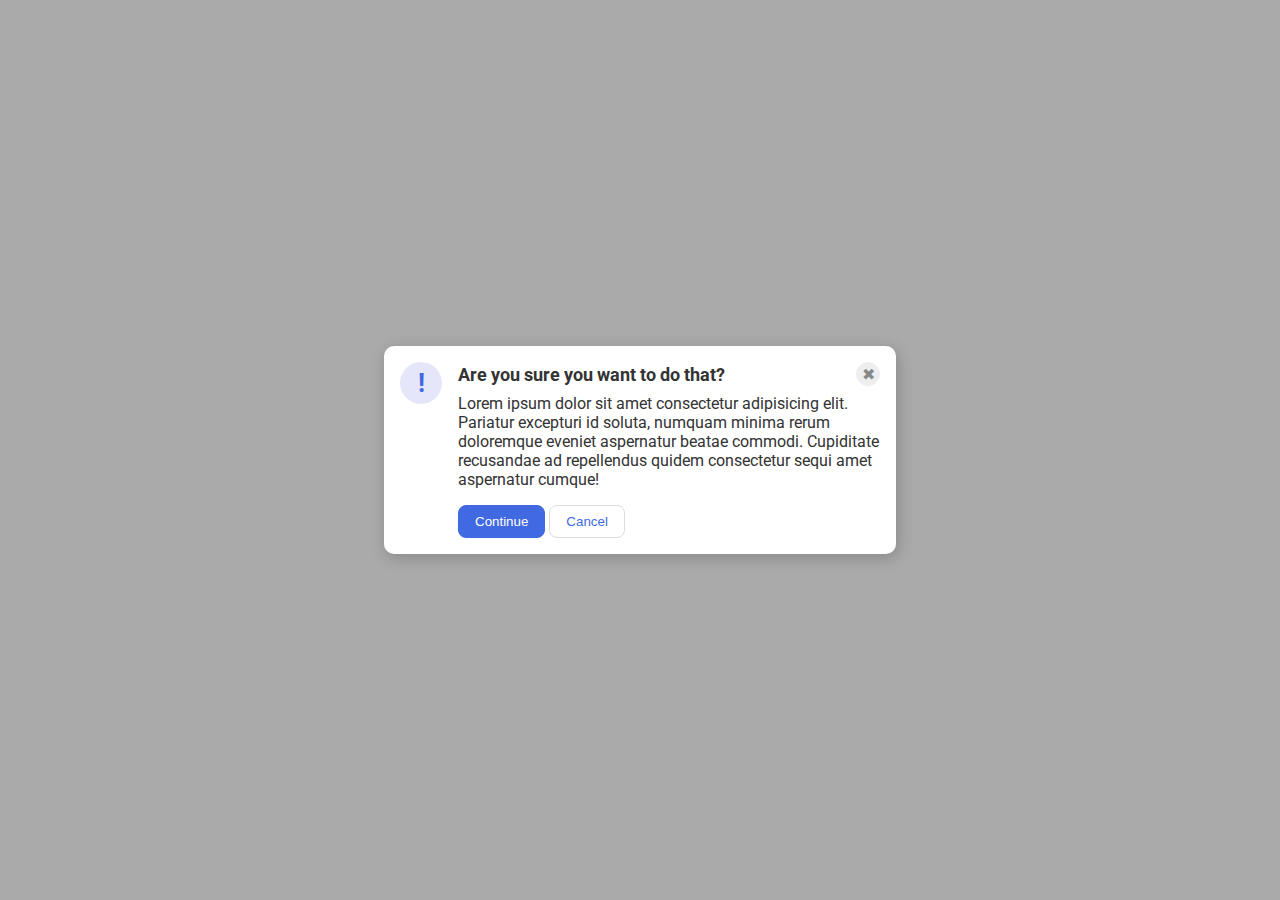
<file: flex/05-flex-modal/index.html>
<!DOCTYPE html>
<html lang="en">
  <head>
    <meta charset="UTF-8" />
    <meta http-equiv="X-UA-Compatible" content="IE=edge" />
    <meta name="viewport" content="width=device-width, initial-scale=1.0" />
    <link rel="stylesheet" href="style.css" />
    <title>Modal</title>
  </head>
  <body>
    <div class="modal">
      <div class="icon">!</div>
      <div class="flex-container">
        <div class="header">
          Are you sure you want to do that?
          <button class="close-button">✖</button>
        </div>
        <div class="text">
          Lorem ipsum dolor sit amet consectetur adipisicing elit. Pariatur
          excepturi id soluta, numquam minima rerum doloremque eveniet
          aspernatur beatae commodi. Cupiditate recusandae ad repellendus quidem
          consectetur sequi amet aspernatur cumque!
        </div>
        <button class="continue">Continue</button>
        <button class="cancel">Cancel</button>
      </div>
    </div>
  </body>
</html>
</file>
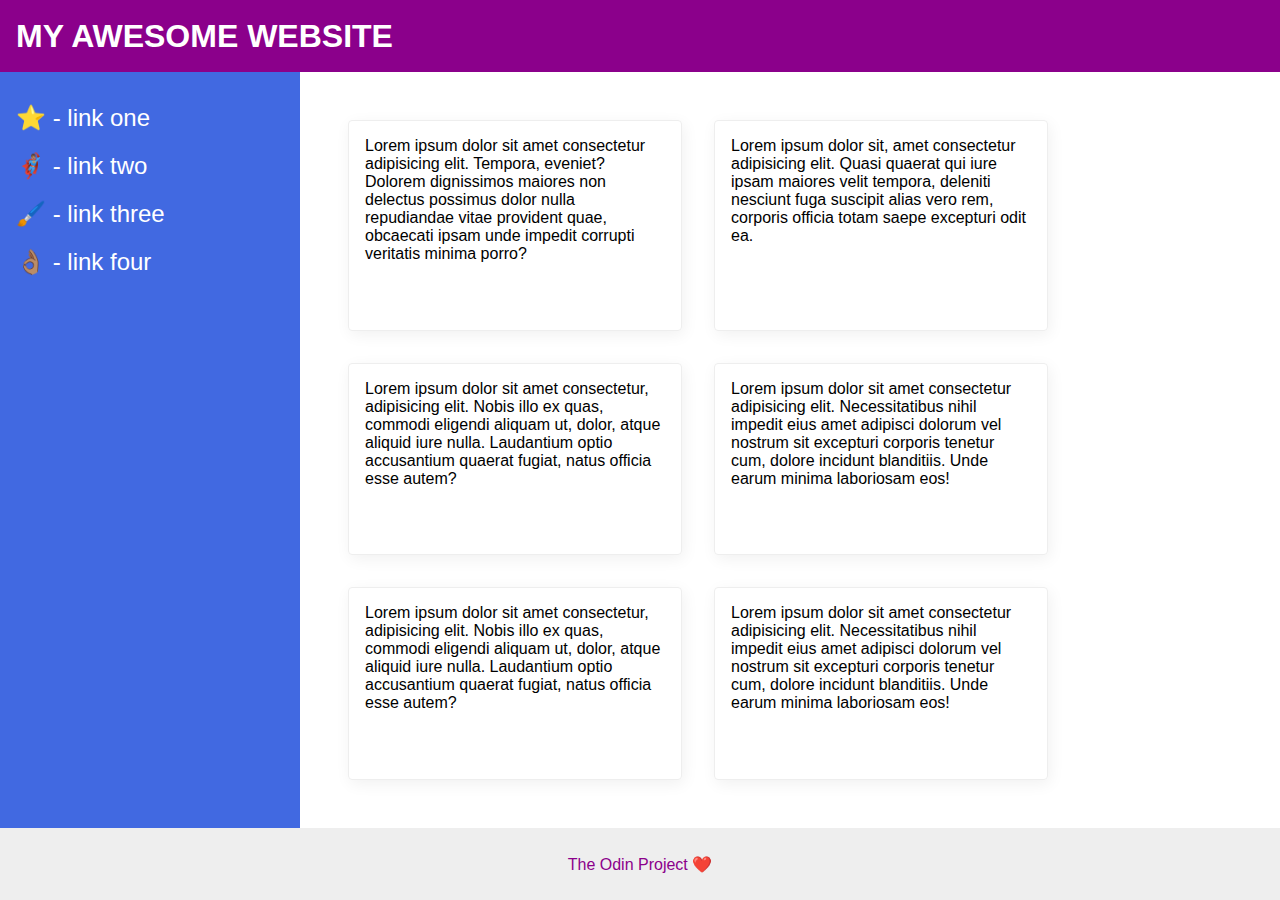
<file: flex/07-flex-layout-2/index.html>
<!DOCTYPE html>
<html lang="en">
  <head>
    <meta charset="UTF-8" />
    <meta http-equiv="X-UA-Compatible" content="IE=edge" />
    <meta name="viewport" content="width=device-width, initial-scale=1.0" />
    <title>The Holy Grail</title>
    <link rel="stylesheet" href="style.css" />
  </head>
  <body>
    <div class="header">MY AWESOME WEBSITE</div>
    <div class="content">
      <div class="sidebar">
        <ul>
          <li><a href="#">⭐ - link one</a></li>
          <li><a href="#">🦸🏽‍♂️ - link two</a></li>
          <li><a href="#">🖌️ - link three</a></li>
          <li><a href="#">👌🏽 - link four</a></li>
        </ul>
      </div>
      <div class="cards">
        <div class="card">
          Lorem ipsum dolor sit amet consectetur adipisicing elit. Tempora,
          eveniet? Dolorem dignissimos maiores non delectus possimus dolor nulla
          repudiandae vitae provident quae, obcaecati ipsam unde impedit
          corrupti veritatis minima porro?
        </div>
        <div class="card">
          Lorem ipsum dolor sit, amet consectetur adipisicing elit. Quasi
          quaerat qui iure ipsam maiores velit tempora, deleniti nesciunt fuga
          suscipit alias vero rem, corporis officia totam saepe excepturi odit
          ea.
        </div>
        <div class="card">
          Lorem ipsum dolor sit amet consectetur, adipisicing elit. Nobis illo
          ex quas, commodi eligendi aliquam ut, dolor, atque aliquid iure nulla.
          Laudantium optio accusantium quaerat fugiat, natus officia esse autem?
        </div>
        <div class="card">
          Lorem ipsum dolor sit amet consectetur adipisicing elit.
          Necessitatibus nihil impedit eius amet adipisci dolorum vel nostrum
          sit excepturi corporis tenetur cum, dolore incidunt blanditiis. Unde
          earum minima laboriosam eos!
        </div>
        <div class="card">
          Lorem ipsum dolor sit amet consectetur, adipisicing elit. Nobis illo
          ex quas, commodi eligendi aliquam ut, dolor, atque aliquid iure nulla.
          Laudantium optio accusantium quaerat fugiat, natus officia esse autem?
        </div>
        <div class="card">
          Lorem ipsum dolor sit amet consectetur adipisicing elit.
          Necessitatibus nihil impedit eius amet adipisci dolorum vel nostrum
          sit excepturi corporis tenetur cum, dolore incidunt blanditiis. Unde
          earum minima laboriosam eos!
        </div>
      </div>
    </div>

    <div class="footer">The Odin Project ❤️</div>
  </body>
</html>
</file>
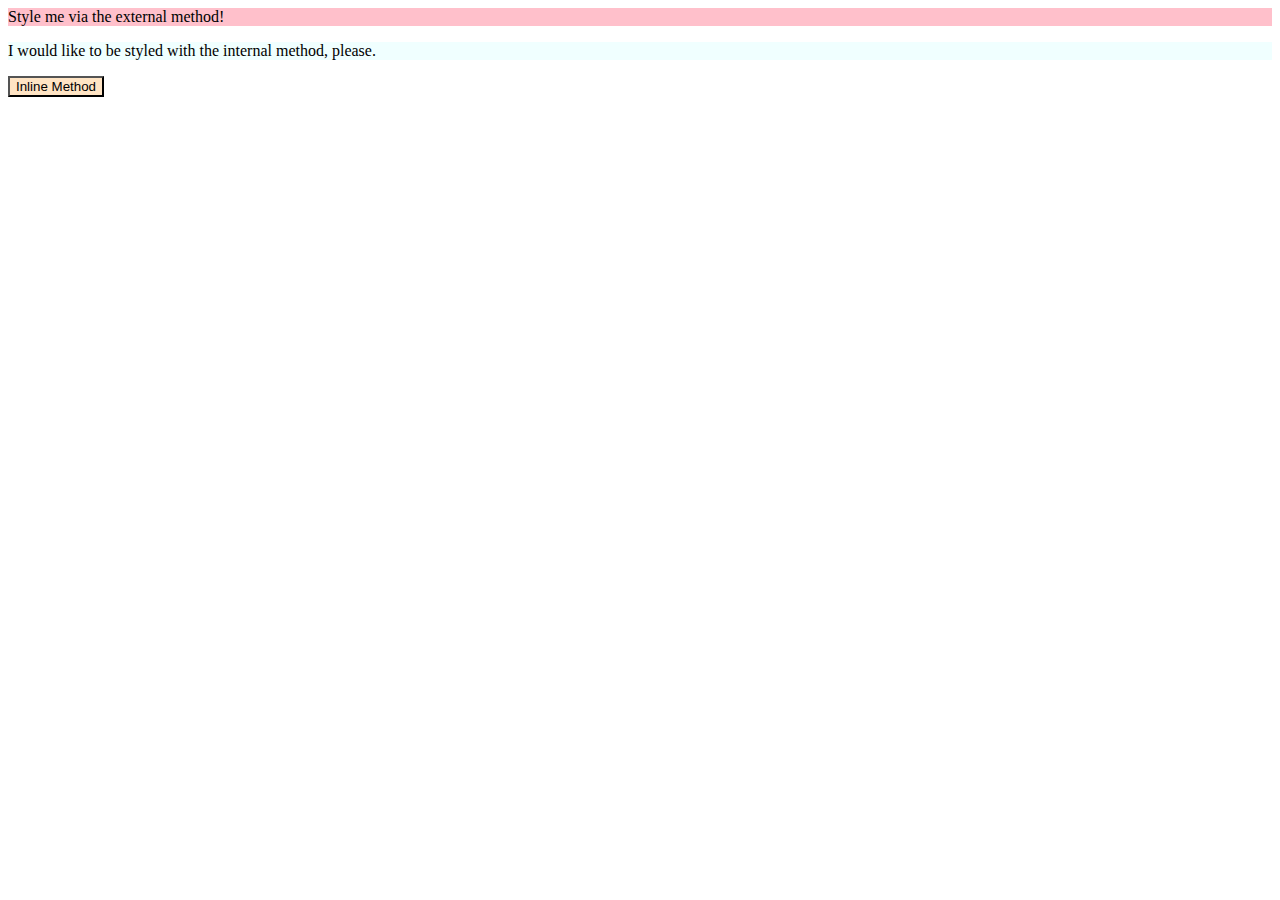
<file: foundations/01-css-methods/index.html>
<!DOCTYPE html>
<html lang="en">
  <head>
    <meta charset="UTF-8">
    <meta http-equiv="X-UA-Compatible" content="IE=edge">
    <meta name="viewport" content="width=device-width, initial-scale=1.0">
    <link rel="stylesheet" href="./01-css.css">
    <style>
      p {
        background-color: azure;
      }
    </style>
    <title>Methods for Adding CSS</title>
  </head>
  <body>
    <div>Style me via the external method!</div>
    <p>I would like to be styled with the internal method, please.</p>
    <button style="background-color: bisque;">Inline Method</button>
  </body>
</html>
</file>
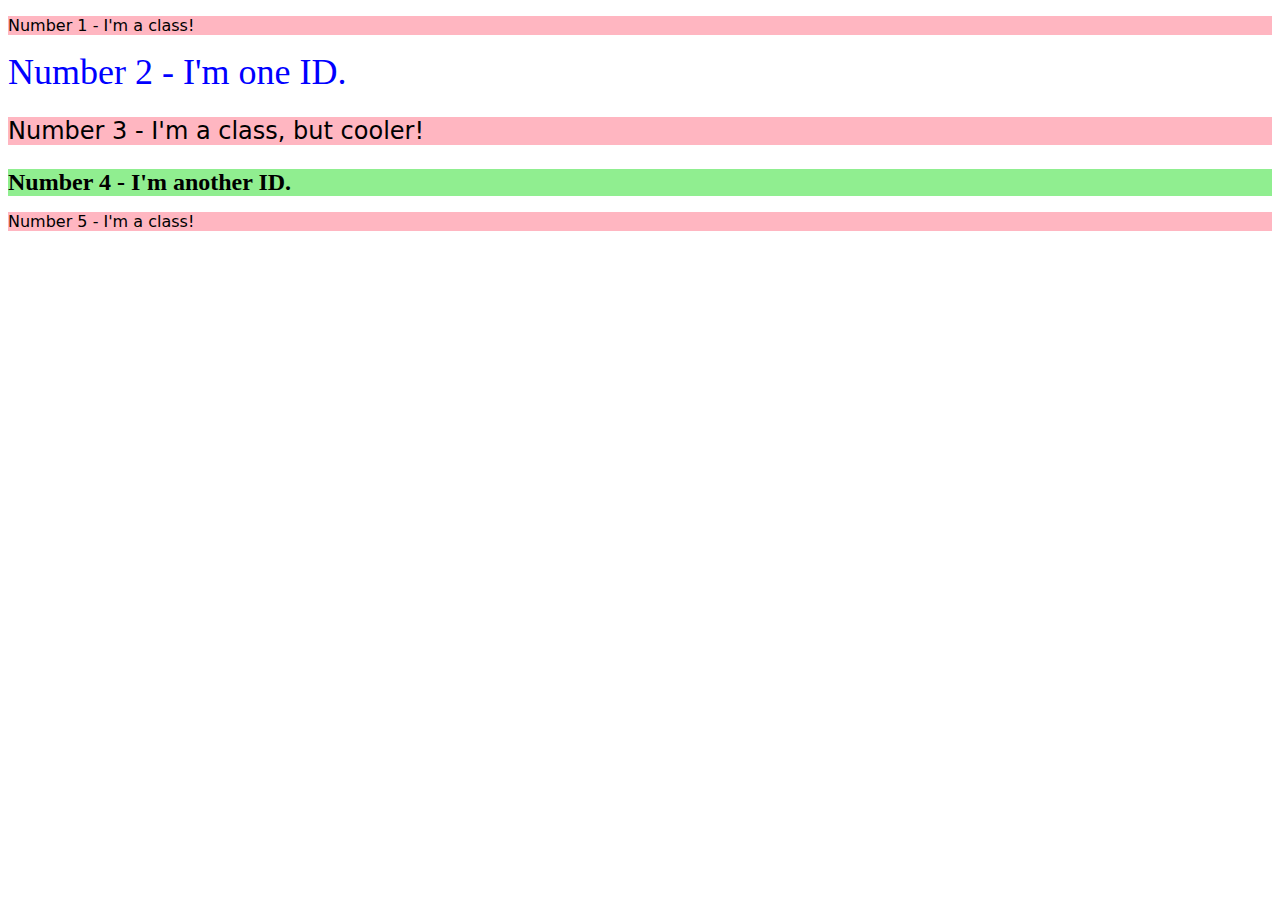
<file: foundations/02-class-id-selectors/index.html>
<!DOCTYPE html>
<html lang="en">
  <head>
    <meta charset="UTF-8">
    <meta http-equiv="X-UA-Compatible" content="IE=edge">
    <meta name="viewport" content="width=device-width, initial-scale=1.0">
    <title>Class and ID Selectors</title>
    <link rel="stylesheet" href="style.css">
  </head>
  <body>
    <p class="odd">Number 1 - I'm a class!</p>
    <div id="number-2">Number 2 - I'm one ID.</div>
    <p class="odd number-3">Number 3 - I'm a class, but cooler!</p>
    <div id="number-4">Number 4 - I'm another ID.</div>
    <p class="odd">Number 5 - I'm a class!</p>
  </body>
</html>
</file>
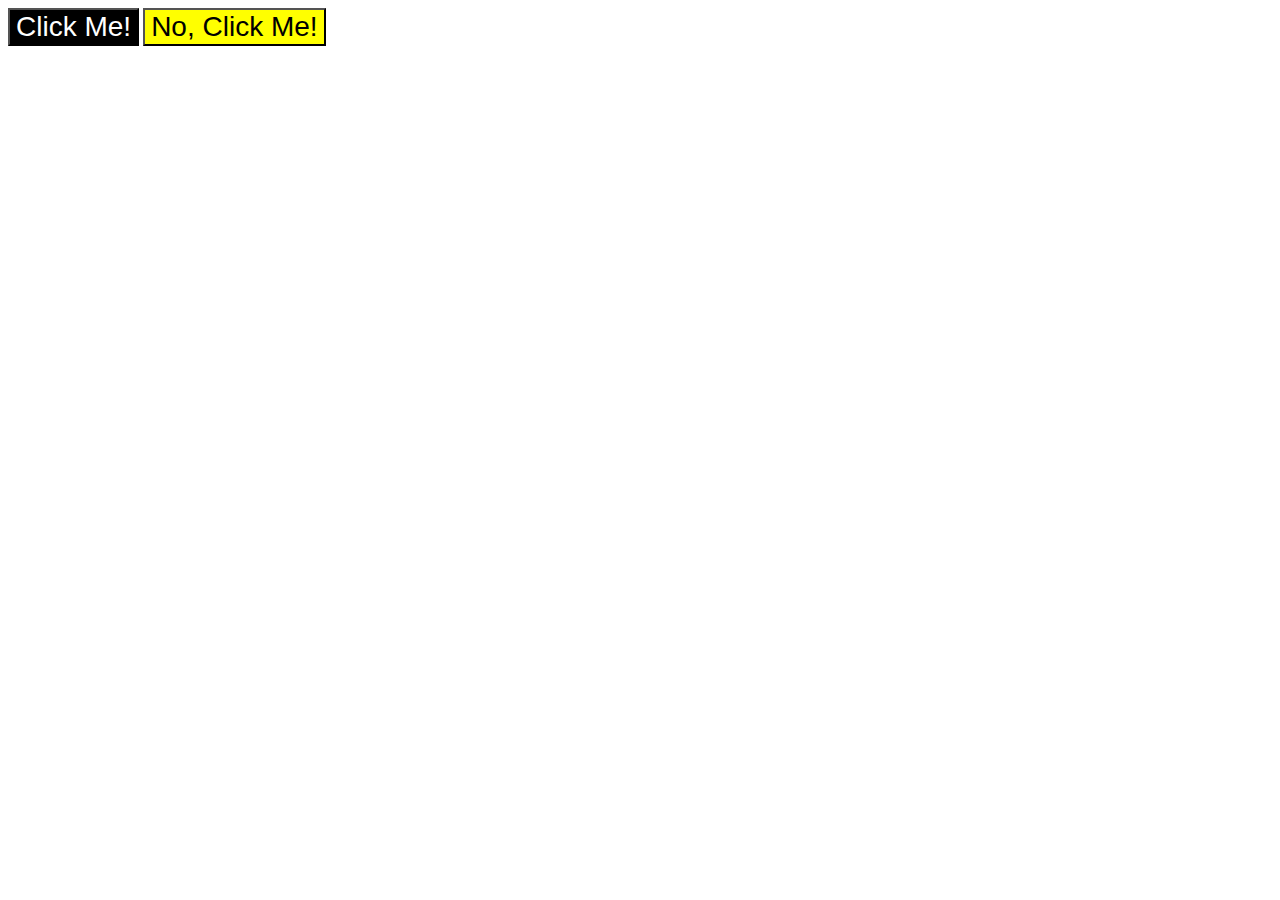
<file: foundations/03-grouping-selectors/index.html>
<!DOCTYPE html>
<html lang="en">
  <head>
    <meta charset="UTF-8">
    <meta http-equiv="X-UA-Compatible" content="IE=edge">
    <meta name="viewport" content="width=device-width, initial-scale=1.0">
    <title>Grouping Selectors</title>
    <link rel="stylesheet" href="style.css">
  </head>
  <body>
    <button class="click">Click Me!</button>
    <button class="no-click">No, Click Me!</button>
  </body>
</html>
</file>
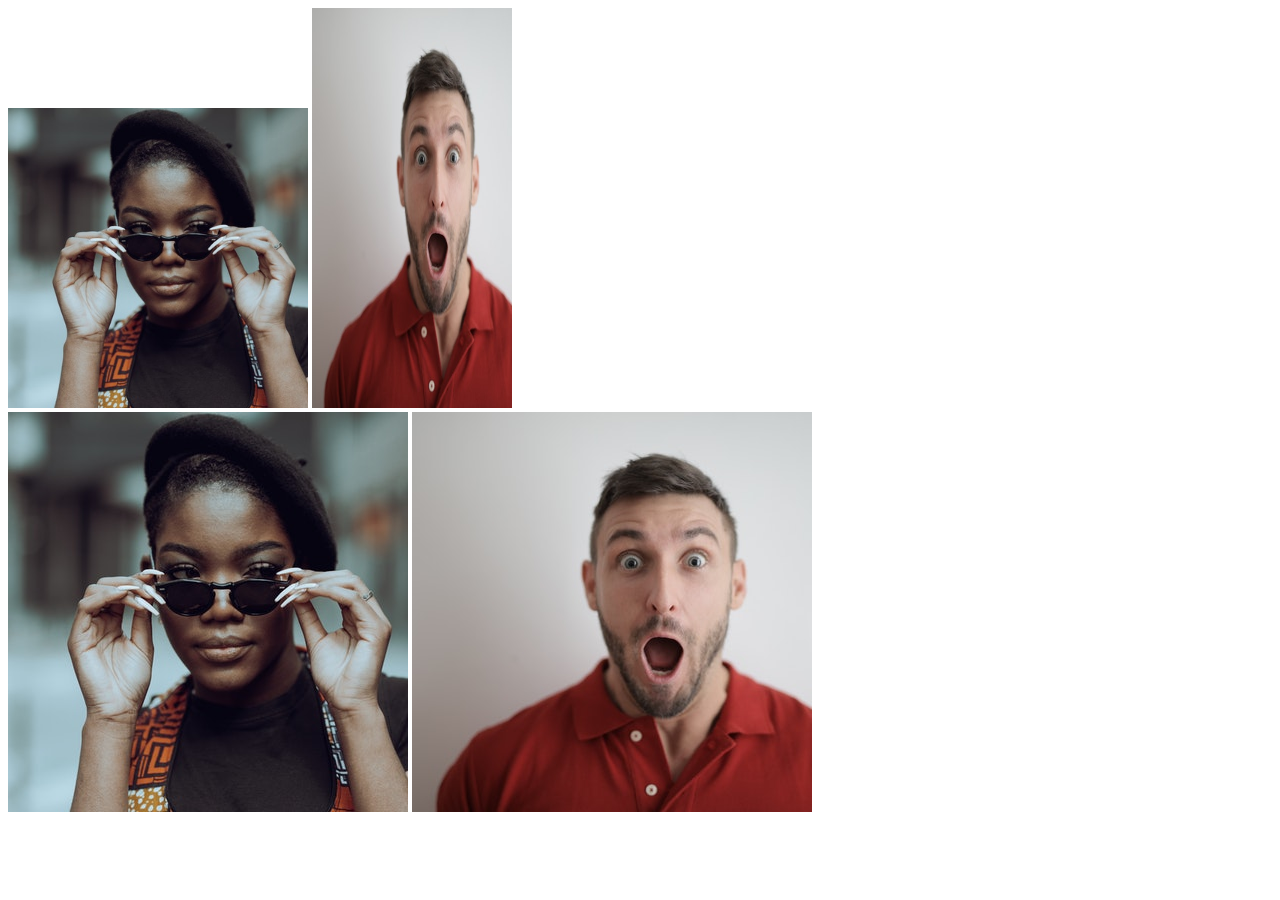
<file: foundations/04-chaining-selectors/index.html>
<!DOCTYPE html>
<html lang="en">
  <head>
    <meta charset="UTF-8">
    <meta http-equiv="X-UA-Compatible" content="IE=edge">
    <meta name="viewport" content="width=device-width, initial-scale=1.0">
    <title>Chaining Selectors</title>
    <link rel="stylesheet" href="style.css">
  </head>
  <body>
    <!-- Check image source path. Review Foundations lesson - Links and Images -->
    <!-- Use the classes BELOW this line -->
    <div>
      <img class="avatar proportioned" src="./images/pexels-katho-mutodo-8434791.jpg" alt="Woman with glasses">
      <img class="avatar distorted" src="./images/pexels-andrea-piacquadio-3777931.jpg" alt="Man with surprised expression">
    </div>
    <!-- Use the classes ABOVE this line -->
    <div>
      <img class="original proportioned" src="./images/pexels-katho-mutodo-8434791.jpg" alt="Woman with glasses">
      <img class="original distorted" src="./images/pexels-andrea-piacquadio-3777931.jpg" alt="Man with surprised expression">
    </div>
  </body>
</html>
</file>
<file: flex/05-flex-modal/style.css>
@import url("https://fonts.googleapis.com/css2?family=Roboto:wght@400;700&display=swap");

html,
body {
  height: 100%;
}

body {
  font-family: Roboto, sans-serif;
  margin: 0;
  background: #aaa;
  color: #333;
  /* I'll give you this one for free lol */
  display: flex;
  align-items: center;
  justify-content: center;
}

.modal {
  background: white;
  width: 480px;
  border-radius: 10px;
  box-shadow: 2px 4px 16px rgba(0, 0, 0, 0.2);
  display: flex;
  gap: 16px;
  padding: 16px;
}

.icon {
  color: royalblue;
  font-size: 26px;
  font-weight: 700;
  background: lavender;
  width: 42px;
  height: 42px;
  border-radius: 50%;
  display: flex;
  align-items: center;
  justify-content: center;
  flex-shrink: 0;
}

.header {
  display: flex;
  align-items: center;
  justify-content: space-between;
  font-size: 18px;
  font-weight: 700;
  margin-bottom: 8px;
}

.close-button {
  background: #eee;
  border-radius: 50%;
  color: #888;
  font-weight: 400;
  font-size: 16px;
  height: 24px;
  width: 24px;
  display: flex;
  align-items: center;
  justify-content: center;
  border: 1px solid #eee;
  padding: 0;
}

button {
  cursor: pointer;
  padding: 8px 16px;
  border-radius: 8px;
}

button.continue {
  background: royalblue;
  border: 1px solid royalblue;
  color: white;
}

button.cancel {
  background: white;
  border: 1px solid #ddd;
  color: royalblue;
}

.text {
  margin-bottom: 16px;
}
</file>
<file: flex/07-flex-layout-2/style.css>
body {
  font-family: -apple-system, BlinkMacSystemFont, "Segoe UI", Roboto, Oxygen,
    Ubuntu, Cantarell, "Open Sans", "Helvetica Neue", sans-serif;
  margin: 0;
  min-height: 100vh;
}

body {
  display: flex;
  flex: 1;
  flex-direction: column;
}

.header {
  height: 72px;
  display: flex;
  align-items: center;
  font-size: 32px;
  font-weight: 900;
  padding: 0 16px;
  background: darkmagenta;
  color: white;
}

.content {
  display: flex;
  flex: 1;
}

.cards {
  padding: 32px;
  display: flex;
  flex-wrap: wrap;
}

.card {
  border: 1px solid #eee;
  box-shadow: 2px 4px 16px rgba(0, 0, 0, 0.06);
  border-radius: 4px;
  margin: 16px;
  display: flex;
  width: 300px;
  padding: 16px;
}

.footer {
  display: flex;
  height: 72px;
  background: #eee;
  color: darkmagenta;
  align-items: center;
  justify-content: center;
}

.sidebar {
  padding: 16px;
  flex-shrink: 0;
  width: 300px;
  background: royalblue;
  box-sizing: border-box;
}

a {
  font-size: 24px;
  color: white;
  text-decoration: none;
}

li {
  padding: 0 0 20px 0;
  list-style-type: none;
}

ul {
  padding-left: 0;
}
</file>
<file: foundations/01-css-methods/01-css.css>
div {
    background-color: pink;
}
</file>
<file: foundations/02-class-id-selectors/style.css>
.odd {
    background-color: lightpink;
    font-family: 'Segoe UI', Tahoma, 'DejaVu Sans', Verdana, sans-serif;
}

#number-2 {
    color: blue;
    font-size: 36px;;
}

.odd.number-3 {
    font-size: 24px;
}

#number-4 {
    background-color: lightgreen;
    font-size: 24px;
    font-weight: bold;
}
</file>
<file: foundations/03-grouping-selectors/style.css>
.click,
.no-click {
    font-size: 28px;
    font-family: Helvetica, 'Times New Roman', sans-serif;
}

.click {
    background-color: black;
    color: white;
}

.no-click {
    background-color: yellow;
}
</file>
<file: foundations/04-chaining-selectors/style.css>
.avatar.proportioned {
    height: 100%;
    width: 300px;
}

.avatar.distorted {
    height: 400px;
    width: 200px;
}
</file>
